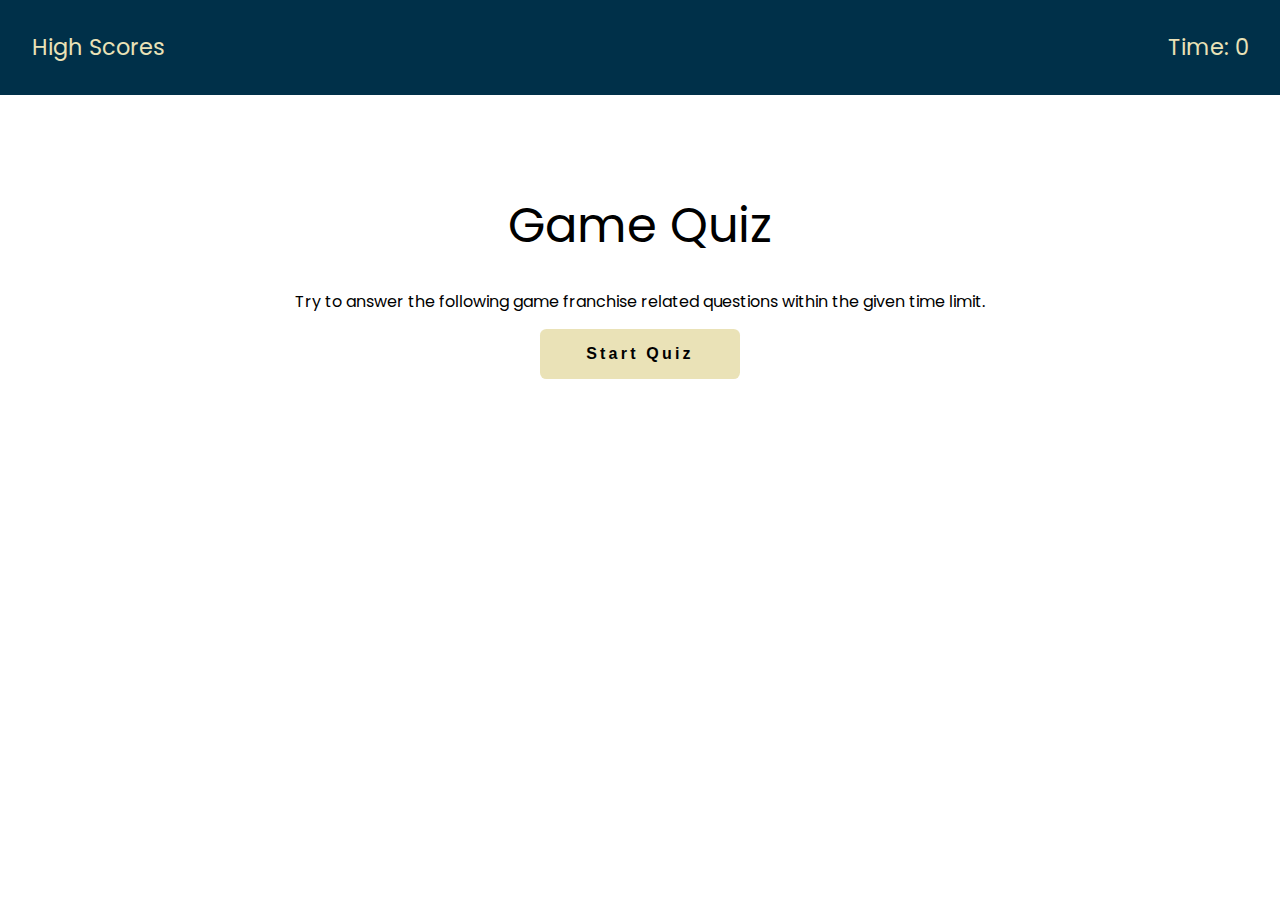
<file: index.html>
<!DOCTYPE html>
<html lang="en">
  <head>
    <meta charset="UTF-8" />
    <meta http-equiv="X-UA-Compatible" content="IE=edge" />
    <meta name="viewport" content="width=device-width, initial-scale=1.0" />
    <link rel="preconnect" href="https://fonts.googleapis.com" />
    <link rel="preconnect" href="https://fonts.gstatic.com" crossorigin />
    <link
      href="https://fonts.googleapis.com/css2?family=Poppins:wght@100;300;400;700&display=swap"
      rel="stylesheet"
    />
    <link rel="stylesheet" href="./assets/css/styles.css" />
    <title>Code Quiz | Home</title>
  </head>
  <body>
    <header class="header">
      <nav class="nav-container">
        <div class="nav-item">
          <a href="./highscores.html">High Scores</a>
        </div>
        <div class="nav-item">Time: <span id="countdown">0</span></div>
      </nav>
    </header>

    <div id="alert-container"></div>

    <main class="main" id="main-container">
      <div class="container start-container" id="start-container">
        <h1 class="title">Game Quiz</h1>
        <p>
          Try to answer the following game franchise related questions within the given time limit.
        </p>
        <div>
          <button class="btn" id="start-quiz">Start Quiz</button>
        </div>
      </div>
    </main>
    <script src="./assets/js/index.js"></script>
  </body>
</html>
</file>
<file: assets/css/styles.css>
:root {
  --prussian-blue: #003049ff;
  --maximum-red: #d62828ff;
  --orange: #f77f00ff;
  --maximum-yellow-red: #fcbf49ff;
  --lemon-meringue: #eae2b7ff;
  --alert-success-text: #0f5132;
  --alert-success-background: #d1e7dd;
  --alert-success-border: #badbcc;
  --alert-danger-text: #842029;
  --alert-danger-background: #f8d7da;
  --alert-danger-border: #f5c2c7;
}

* {
  box-sizing: border-box;
}

body {
  margin: 0;
  font-family: "Poppins", sans-serif;
  line-height: 1.4;
  font-size: 10px;
}

.header {
  color: var(--lemon-meringue);
  font-size: 1.4rem;
  background-color: var(--prussian-blue);
}

.nav-container {
  display: flex;
  flex-direction: row;
  justify-content: space-between;
}

.nav-item {
  padding: 2rem;
}

.nav-item a {
  text-decoration: none;
  color: var(--lemon-meringue);
}

.main {
  font-size: 1rem;
}

.container {
  margin: 0 2rem;
  padding: 4rem;
}

.start-container {
  text-align: center;
}

.title {
  font-size: 3rem;
  font-weight: 400;
}

.btn {
  padding: 1rem 1.5rem;
  border: none;
  border-radius: 0.4rem;
  font-size: 1rem;
  letter-spacing: 0.2rem;
  font-weight: 600;
  background-color: var(--lemon-meringue);
  color: #000;
  min-width: 200px;
  margin-bottom: 1rem;
}

.btn:hover {
  background-color: var(--maximum-yellow-red);
  cursor: pointer;
  color: #fff;
}

.question-container {
  text-align: center;
}

.question {
  font-size: 1.2rem;
  font-weight: 400;
  margin-bottom: 4rem;
}

.options-container {
  display: flex;
  flex-direction: column;
  margin: 1rem 2rem;
}

.option-item {
  margin: 1rem 0;
  padding: 1rem;
  background-color: var(--prussian-blue);
  color: #fff;
  border: none;
  border-radius: 0.2rem;
  font-size: 1rem;
  letter-spacing: 0.1rem;
}

.option-item:hover {
  background-color: var(--maximum-yellow-red);
  cursor: pointer;
  color: #000;
}

.answer-alert {
  position: relative;
  padding: 1rem 1rem;
  margin-bottom: 1rem;
  border: 1px solid transparent;
  border-radius: 0.25rem;
}

.answer-alert-success {
  color: var(--alert-success-text);
  background-color: var(--alert-success-background);
  border-color: var(--alert-success-border);
}

.answer-alert-danger {
  color: var(--alert-danger-text);
  background-color: var(--alert-danger-background);
  border-color: var(--alert-danger-border);
}

.score-form {
  text-align: center;
  background-color: var(--prussian-blue);
  color: var(--lemon-meringue);
  margin-top: 4rem;
}

.form-container {
  display: flex;
  flex-direction: column;
}

.form-item {
  margin: 1rem 0;
}

.form-item input {
  padding: 1rem 0.5rem;
  font-size: 1rem;
  width: 75%;
}

.game-over {
  text-align: center;
  background-color: var(--prussian-blue);
  color: var(--lemon-meringue);
  margin-top: 4rem;
}

.highscores-list {
  list-style: none;
  font-size: 1rem;
}

.highscore-container {
  display: flex;
  flex-direction: row;
  justify-content: space-between;
  padding: 1rem;
  background-color: var(--maximum-yellow-red);
  margin-bottom: 0.2rem;
}

.highscore-container:hover {
  background-color: var(--lemon-meringue);
}

.btn-container {
  display: flex;
  flex-direction: row;
  justify-content: space-between;
}

@media screen and (max-width: 576px) {
  .nav-container {
    flex-direction: column;
    align-items: center;
  }

  .container {
    margin: 4rem 1rem;
    padding: 2rem;
  }

  .form-item input {
    width: 100%;
  }

  .btn-container {
    flex-direction: column;
    align-items: center;
  }
}
</file>
